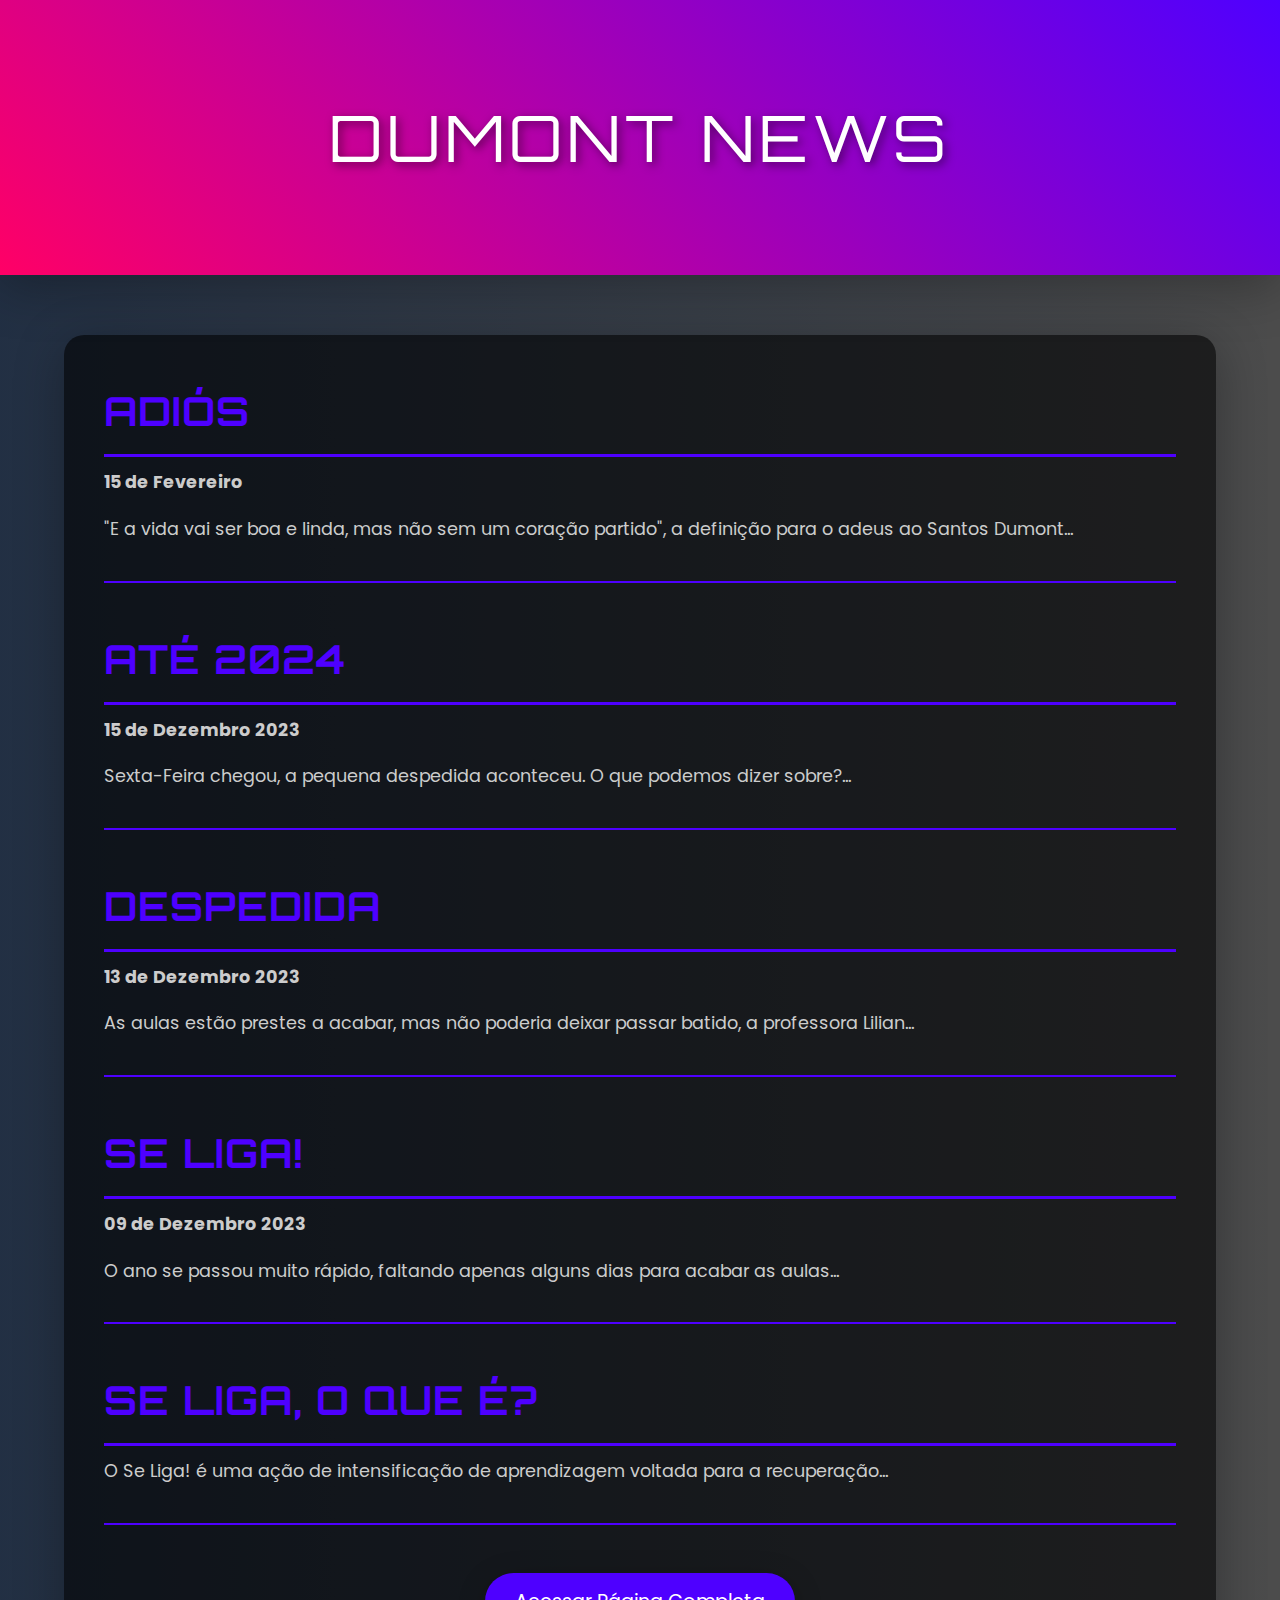
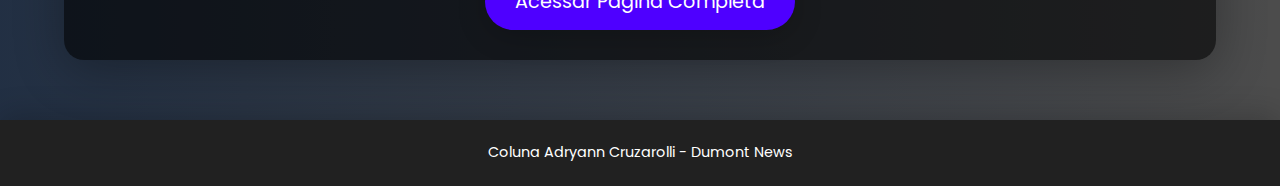
<file: index.html>
<!DOCTYPE html>
<html lang="pt-br">
<head>
    <meta charset="UTF-8">
    <meta name="viewport" content="width=device-width, initial-scale=1.0">
    <title>Coluna Cruzarolli - Dumont News</title>
    <link rel="shortcut icon" href="logo_2.ico" type="image/x-icon">
    <link href="https://fonts.googleapis.com/css2?family=Poppins:wght@300;400;600&family=Orbitron:wght@400;500&display=swap" rel="stylesheet">
    <style>
        /* Resetando estilos */
        * {
            margin: 0;
            padding: 0;
            box-sizing: border-box;
        }

        body {
            font-family: 'Poppins', sans-serif;
            background: linear-gradient(90deg, rgba(10, 25, 47, 0.9), rgba(0, 0, 0, 0.7));
            color: #fff;
            line-height: 1.8;
            padding: 0;
        }

        /* Cabeçalho */
        #cabecalho {
            background: linear-gradient(45deg, #f06, #4e00ff);
            color: white;
            text-align: center;
            padding: 80px 0;
            box-shadow: 0 10px 50px rgba(0, 0, 0, 0.3);
            position: relative;
        }

        header {
            font-family: 'Orbitron', sans-serif;
            font-size: 4rem;
            letter-spacing: 5px;
            text-transform: uppercase;
            text-shadow: 3px 3px 10px rgba(0, 0, 0, 0.5);
            color: #fff;
        }

        /* Barra de navegação */
        nav {
            background: rgba(0, 0, 0, 0.7);
            display: flex;
            justify-content: center;
            padding: 20px 0;
            box-shadow: 0 5px 20px rgba(0, 0, 0, 0.1);
            backdrop-filter: blur(10px);
        }

        nav a {
            text-decoration: none;
            color: #4e00ff;
            font-size: 1.2rem;
            margin: 0 20px;
            padding: 12px 20px;
            border-radius: 50px;
            font-weight: 600;
            position: relative;
            transition: all 0.3s ease;
        }

        nav a::before {
            content: '';
            position: absolute;
            width: 100%;
            height: 100%;
            background-color: #4e00ff;
            opacity: 0.2;
            top: 0;
            left: 0;
            border-radius: 50px;
            transition: all 0.3s ease;
        }

        nav a:hover::before {
            opacity: 0.6;
        }

        nav a:hover {
            color: #fff;
            transform: scale(1.1);
            text-shadow: 0px 0px 10px rgba(255, 255, 255, 0.8);
        }

        /* Container principal */
        .container {
            width: 90%;
            max-width: 1200px;
            margin: 60px auto;
            padding: 40px;
            background-color: rgba(0, 0, 0, 0.6);
            box-shadow: 0 10px 50px rgba(0, 0, 0, 0.3);
            border-radius: 20px;
        }

        .artigo {
            margin-bottom: 40px;
            border-bottom: 2px solid #4e00ff;
            padding-bottom: 20px;
        }

        .artigo h2 {
            font-family: 'Orbitron', sans-serif;
            font-size: 2.5rem;
            margin-bottom: 20px;
            color: #4e00ff;
            text-transform: uppercase;
            letter-spacing: 1px;
            position: relative;
        }

        .artigo h2::after {
            content: '';
            position: absolute;
            width: 100%;
            height: 3px;
            background-color: #4e00ff;
            bottom: -10px;
            left: 0;
        }

        .artigo p {
            font-size: 1.1rem;
            color: #ccc;
            margin-bottom: 15px;
            line-height: 1.8;
        }

        /* Botão de redirecionamento */
        .button-container {
            text-align: center;
            margin-top: 60px;
        }

        .button-container a {
            background-color: #4e00ff;
            color: white;
            padding: 15px 30px;
            font-size: 1.2rem;
            text-decoration: none;
            border-radius: 50px;
            box-shadow: 0 6px 30px rgba(0, 0, 0, 0.2);
            transition: all 0.3s ease;
        }

        .button-container a:hover {
            background-color: #f06;
            transform: scale(1.1);
        }

        /* Rodapé */
        footer {
            background-color: #212121;
            color: white;
            text-align: center;
            padding: 20px;
            margin-top: 40px;
            font-size: 0.9rem;
            box-shadow: 0 -5px 30px rgba(0, 0, 0, 0.2);
        }
    </style>
</head>
<body>

    <!-- Cabeçalho -->
    <div id="cabecalho">
        <header>DUMONT NEWS</header>
    </div>

    <!-- Barra de navegação -->
   
    <!-- Container principal -->
    <div class="container">

        <div class="artigo">
            <h2>Adiós</h2>
            <p><strong>15 de Fevereiro</strong></p>
            <p>"E a vida vai ser boa e linda, mas não sem um coração partido", a definição para o adeus ao Santos Dumont...</p>
        </div>

        <div class="artigo">
            <h2>Até 2024</h2>
            <p><strong>15 de Dezembro 2023</strong></p>
            <p>Sexta-Feira chegou, a pequena despedida aconteceu. O que podemos dizer sobre?... </p>
        </div>

        <div class="artigo">
            <h2>Despedida</h2>
            <p><strong>13 de Dezembro 2023</strong></p>
            <p>As aulas estão prestes a acabar, mas não poderia deixar passar batido, a professora Lilian...</p>
        </div>

        <div class="artigo">
            <h2>Se Liga!</h2>
            <p><strong>09 de Dezembro 2023</strong></p>
            <p>O ano se passou muito rápido, faltando apenas alguns dias para acabar as aulas...</p>
        </div>

        <div class="artigo">
            <h2>Se Liga, O que é?</h2>
            <p>O Se Liga! é uma ação de intensificação de aprendizagem voltada para a recuperação...</p>
        </div>

        <!-- Botão para redirecionar -->
        <div class="button-container">
            <a href="pagina.html">Acessar Página Completa</a>
        </div>

    </div>

    <!-- Rodapé -->
    <footer>
        <p>Coluna Adryann Cruzarolli - Dumont News</p>
    </footer>

</body>
</html>
</file>
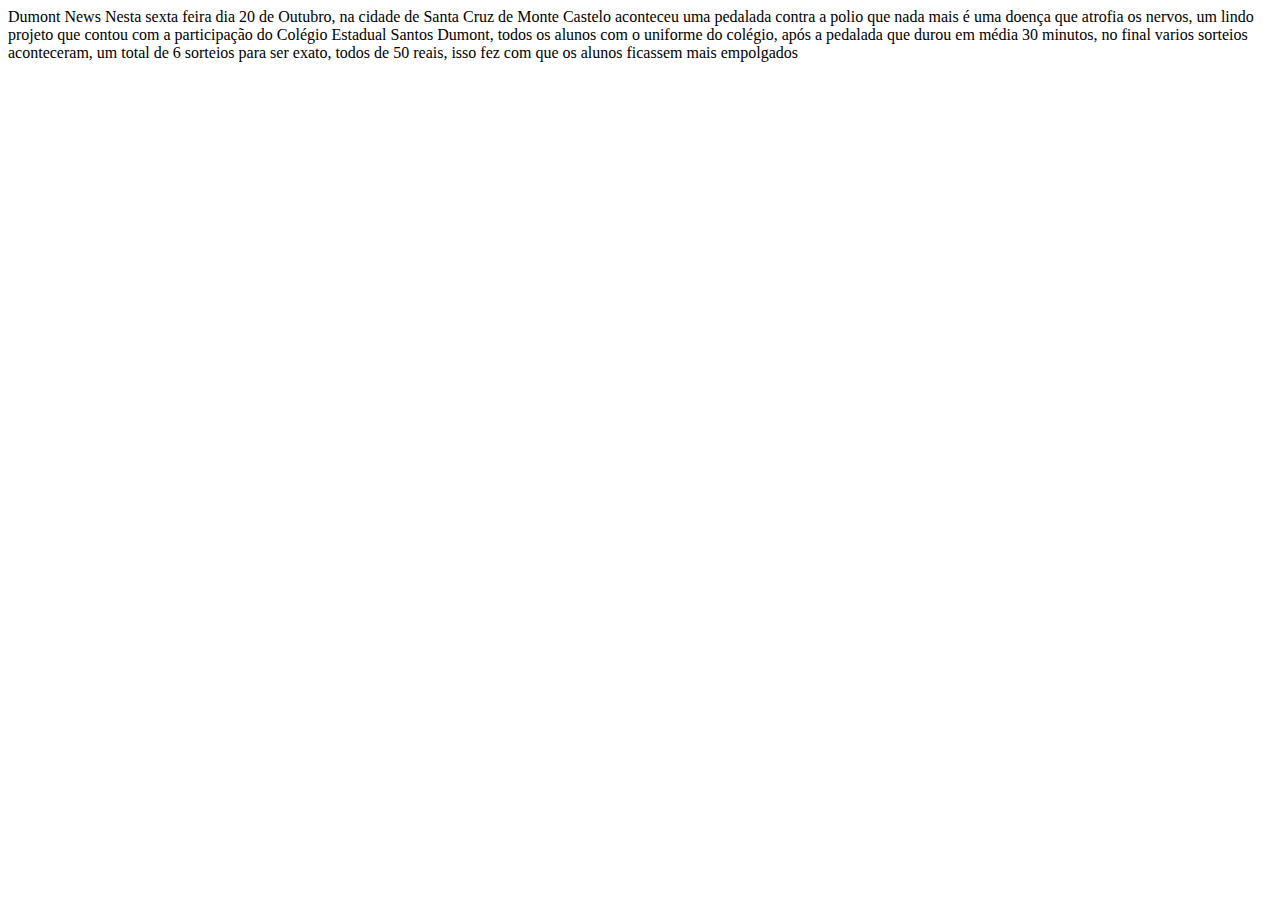
<file: adryann.html>
<!DOCTYPE html>
<html lang="en">
<head>
    <meta charset="UTF-8">
    <meta name="viewport" content="width=device-width, initial-scale=1.0">
    <title>Document</title>
</head>
<body>


Dumont News 

Nesta sexta feira dia 20 de Outubro, na cidade de Santa Cruz de
Monte Castelo aconteceu uma pedalada contra a polio 
que nada mais é uma doença que atrofia os nervos, 
um lindo projeto que contou com a participação 
do Colégio Estadual Santos Dumont, todos os alunos
com o uniforme do colégio, após a pedalada
que durou em média 30 minutos, no final
varios sorteios aconteceram, um total de 6 sorteios para ser
exato, todos de 50 reais, isso fez com que os alunos ficassem
mais empolgados 


















    
</body>
</html>
</file>
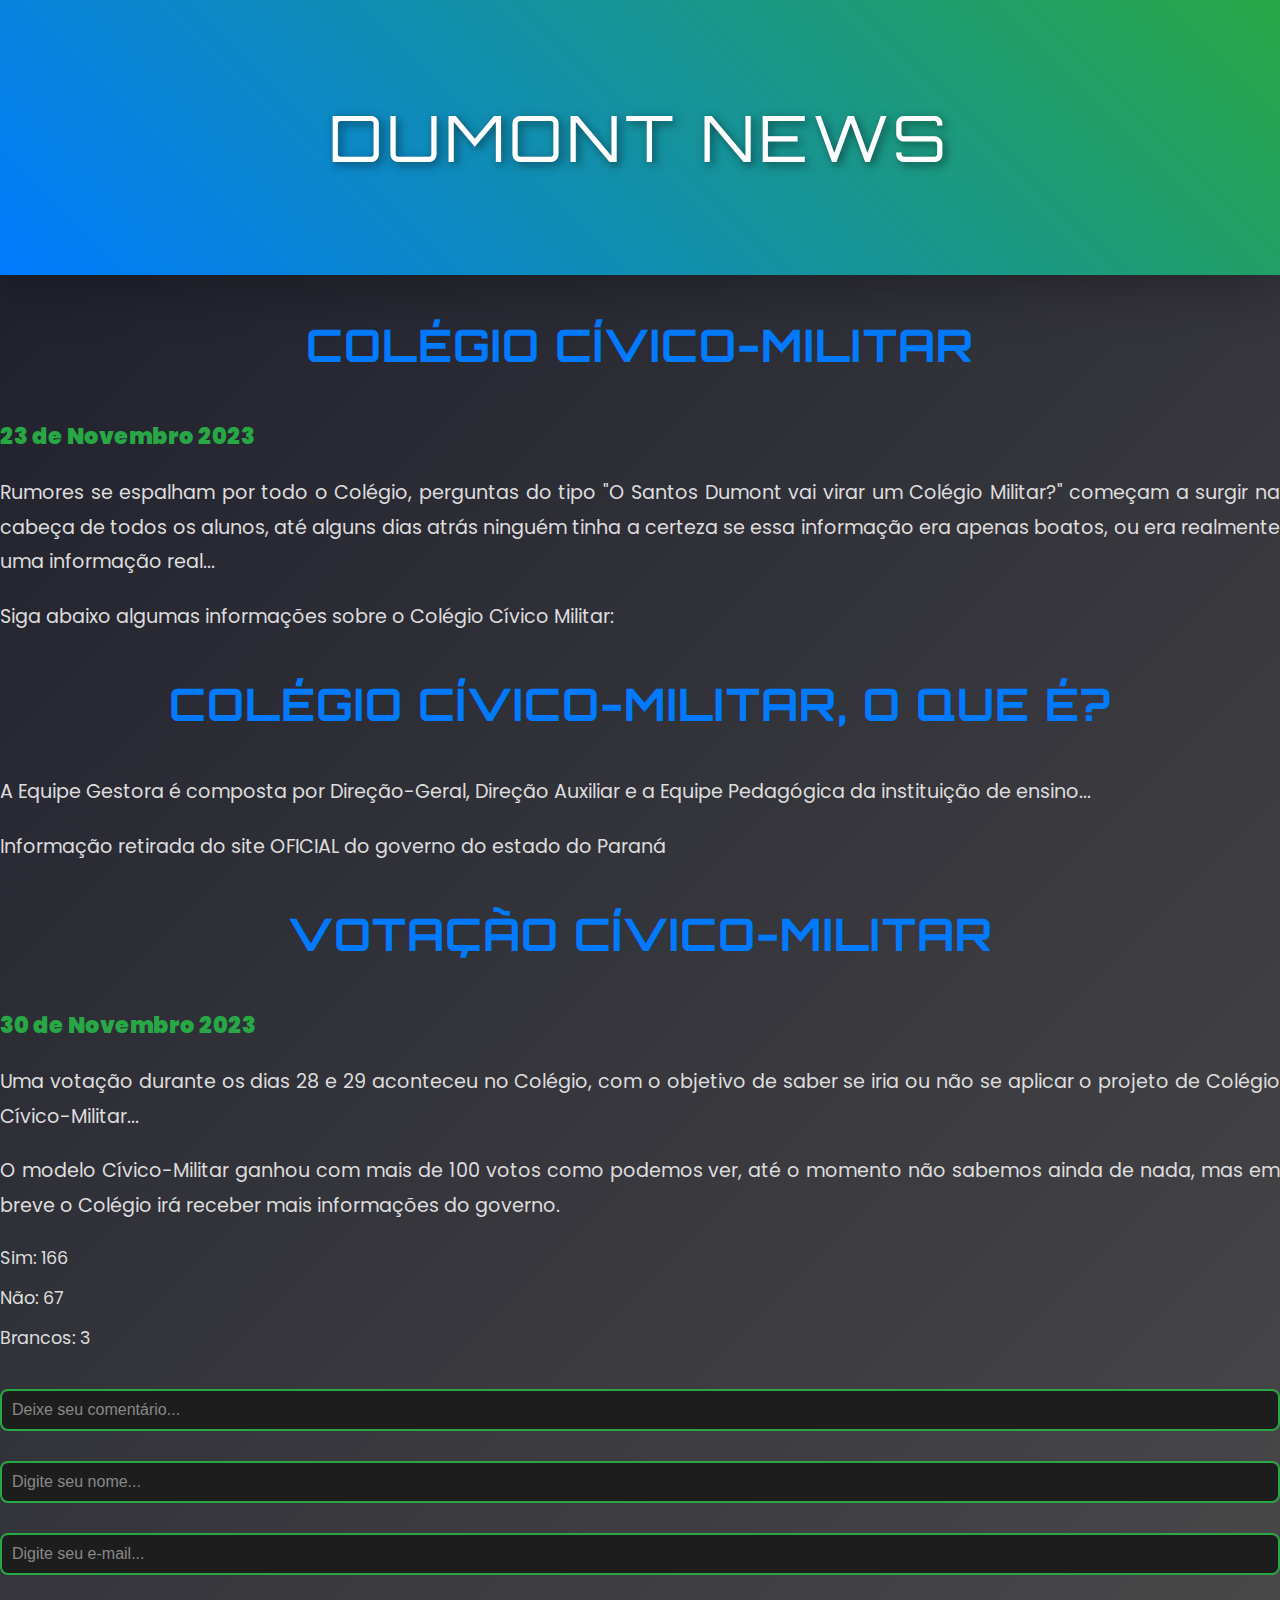
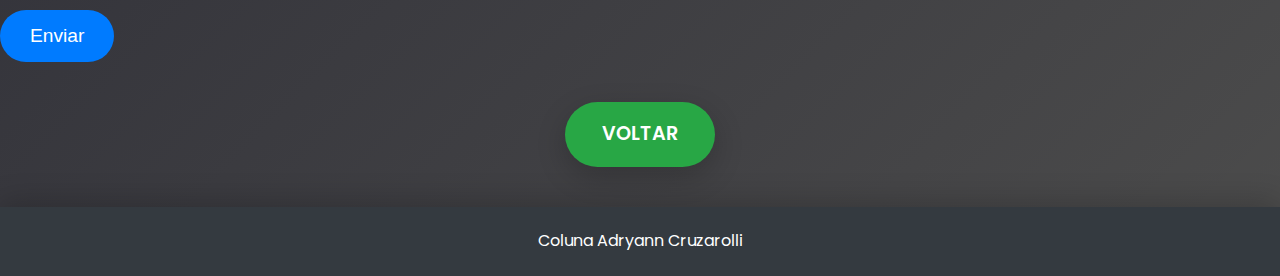
<file: pagina.html>
<!DOCTYPE html>
<html lang="pt-br">
<head>
    <meta charset="UTF-8">
    <meta name="viewport" content="width=device-width, initial-scale=1.0">
    <title>Coluna Cruzarolli</title>
    <link rel="shortcut icon" href="logo_2.ico" type="image/x-icon">
    <link href="https://fonts.googleapis.com/css2?family=Poppins:wght@300;400;600&family=Orbitron:wght@400;500&display=swap" rel="stylesheet">
    <style>
        /* Resetando estilos */
        * {
            margin: 0;
            padding: 0;
            box-sizing: border-box;
        }

        body {
            font-family: 'Poppins', sans-serif;
            background: linear-gradient(135deg, rgba(5, 5, 20, 0.9), rgba(0, 0, 0, 0.7));
            color: #fff;
            line-height: 1.8;
        }

        /* Cabeçalho */
        #cabecalho {
            background: linear-gradient(45deg, #007bff, #28a745);
            color: white;
            text-align: center;
            padding: 80px 0;
            box-shadow: 0 10px 50px rgba(0, 0, 0, 0.3);
            position: relative;
        }

        header {
            font-family: 'Orbitron', sans-serif;
            font-size: 4rem;
            letter-spacing: 5px;
            text-transform: uppercase;
            text-shadow: 3px 3px 10px rgba(0, 0, 0, 0.5);
            color: #fff;
        }

        /* Rodapé */
        #rodape {
            background: #343a40;
            color: #fff;
            text-align: center;
            padding: 20px;
            position: relative;
            box-shadow: 0 -5px 30px rgba(0, 0, 0, 0.2);
        }

        /* Títulos */
        h1 {
            color: #007bff;
            font-family: 'Orbitron', sans-serif;
            font-size: 2.8rem;
            margin: 30px 0;
            text-align: center;
            text-transform: uppercase;
            letter-spacing: 1px;
        }

        /* Parágrafos */
        p {
            font-size: 1.2rem;
            color: #ddd;
            margin-bottom: 20px;
            line-height: 1.8;
            text-align: justify;
        }

        .paragrafo {
            font-weight: bold;
            color: #28a745;
            font-size: 1.4rem;
        }

        /* Caixa de texto */
        .input-box {
            background-color: #1d1d1d;
            border: 2px solid #28a745;
            border-radius: 8px;
            padding: 10px;
            font-size: 1rem;
            color: #fff;
            width: 100%;
            margin: 15px 0;
            transition: all 0.3s ease;
        }

        .input-box:focus {
            border-color: #007bff;
            outline: none;
            box-shadow: 0 0 10px rgba(0, 123, 255, 0.5);
        }

        .input-box::placeholder {
            color: #888;
        }

        /* Botão de enviar */
        .submit-btn {
            background-color: #007bff;
            color: #fff;
            padding: 15px 30px;
            border: none;
            border-radius: 30px;
            font-size: 1.2rem;
            cursor: pointer;
            transition: background-color 0.3s;
            margin-top: 20px;
        }

        .submit-btn:hover {
            background-color: #28a745;
        }

        .submit-btn:active {
            transform: scale(0.98);
        }

        /* Lista */
        section.a ul {
            list-style-type: circle;
            font-size: 1.1rem;
            color: #ddd;
            margin: 20px 0;
        }

        section.a li {
            margin: 8px 0;
        }

        /* Link de voltar */
        a {
            display: block;
            width: 150px;
            text-align: center;
            margin: 40px auto;
            padding: 15px;
            background: #28a745;
            color: white;
            font-size: 1.2rem;
            text-decoration: none;
            border-radius: 50px;
            font-weight: 600;
            box-shadow: 0 10px 30px rgba(0, 0, 0, 0.2);
            transition: background-color 0.3s, transform 0.3s;
        }

        a:hover {
            background: #007bff;
            transform: scale(1.05);
        }

        a:active {
            transform: scale(0.98);
        }

        /* Adicionando efeito de fade-in */
        .fade-in {
            animation: fadeIn 1.5s ease-in-out;
        }

        @keyframes fadeIn {
            from {
                opacity: 0;
            }
            to {
                opacity: 1;
            }
        }

    </style>
</head>
<body>

    <!-- Cabeçalho -->
    <div id="cabecalho" class="fade-in">
        <header>DUMONT NEWS</header>
    </div>

    <!-- Conteúdo principal -->
    <div class="container">
        <h1>Colégio Cívico-Militar</h1>

        <p class="paragrafo"><strong>23 de Novembro 2023</strong></p>

        <p>Rumores se espalham por todo o Colégio, perguntas do tipo "O Santos Dumont vai virar um Colégio Militar?" começam a surgir na cabeça de todos os alunos, até alguns dias atrás ninguém tinha a certeza se essa informação era apenas boatos, ou era realmente uma informação real...</p>

        <p>Siga abaixo algumas informações sobre o Colégio Cívico Militar:</p>

        <h1>Colégio Cívico-Militar, o que é?</h1>

        <p>A Equipe Gestora é composta por Direção-Geral, Direção Auxiliar e a Equipe Pedagógica da instituição de ensino...</p>

        <p>Informação retirada do site OFICIAL do governo do estado do Paraná</p>

        <h1>Votação Cívico-Militar</h1>

        <p class="paragrafo"><strong>30 de Novembro 2023</strong></p>

        <p>Uma votação durante os dias 28 e 29 aconteceu no Colégio, com o objetivo de saber se iria ou não se aplicar o projeto de Colégio Cívico-Militar...</p>

        <p>O modelo Cívico-Militar ganhou com mais de 100 votos como podemos ver, até o momento não sabemos ainda de nada, mas em breve o Colégio irá receber mais informações do governo.</p>

        <section class="a">
            <ul>
                <li>Sim: 166</li>
                <li>Não: 67</li>
                <li>Brancos: 3</li>
            </ul>
        </section>

        <!-- Caixa de texto para comentário -->
        <input type="text" class="input-box" placeholder="Deixe seu comentário...">

        <!-- Caixa de texto para nome -->
        <input type="text" class="input-box" placeholder="Digite seu nome...">

        <!-- Caixa de texto para e-mail -->
        <input type="email" class="input-box" placeholder="Digite seu e-mail...">

        <!-- Botão de envio -->
        <button class="submit-btn">Enviar</button>

        <!-- Link de Voltar -->
        <a href="index.html">VOLTAR</a>
    </div>

    <!-- Rodapé -->
    <div id="rodape">
        <footer>Coluna Adryann Cruzarolli</footer>
    </div>

</body>
</html>
</file>
